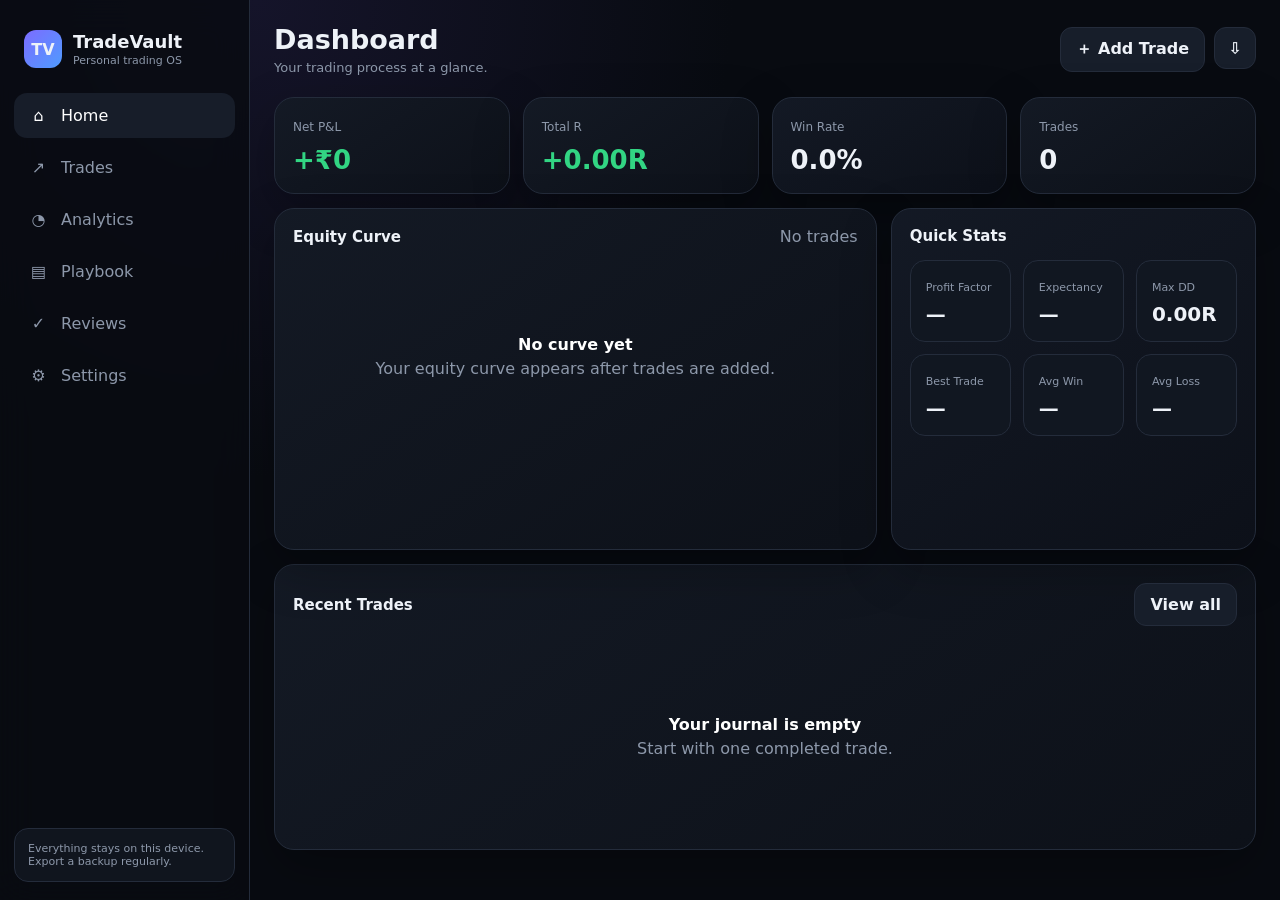
<file: TradingJournal.html>
<!doctype html>
<html lang="en">
<head>
<meta charset="utf-8">
<meta name="viewport" content="width=device-width,initial-scale=1,viewport-fit=cover">
<meta name="theme-color" content="#0b0e14">
<title>TradeVault V2</title>
<style>
:root{
 --bg:#080b11;--panel:#10151f;--panel2:#151b27;--line:#242c3b;--text:#eef2f8;--muted:#8d98aa;
 --accent:#7c6cff;--accent2:#4f9cff;--green:#32d583;--red:#ff5d73;--amber:#f5b942;
 --shadow:0 18px 50px rgba(0,0,0,.28);--r:20px;
}
*{box-sizing:border-box}html,body{margin:0;background:radial-gradient(circle at 20% 0%,#15142a 0,#080b11 35%);color:var(--text);font-family:Inter,system-ui,-apple-system,Segoe UI,sans-serif}
button,input,select,textarea{font:inherit}button{border:0;color:inherit;cursor:pointer}
.app{min-height:100vh}.shell{display:flex;min-height:100vh}.side{width:250px;padding:22px 14px;border-right:1px solid var(--line);background:rgba(9,12,18,.82);backdrop-filter:blur(18px);position:fixed;inset:0 auto 0 0;z-index:20}
.brand{display:flex;align-items:center;gap:11px;padding:8px 10px 25px}.logo{width:38px;height:38px;border-radius:12px;background:linear-gradient(135deg,var(--accent),var(--accent2));display:grid;place-items:center;font-weight:900}.brand b{font-size:18px}.brand small{display:block;color:var(--muted);font-size:11px;margin-top:2px}
.nav{display:grid;gap:7px}.nav button{background:transparent;text-align:left;padding:13px 14px;border-radius:13px;color:var(--muted);display:flex;gap:12px;align-items:center}.nav button.active,.nav button:hover{background:#171d29;color:#fff}.nav i{font-style:normal;width:21px;text-align:center}
.side-foot{position:absolute;bottom:18px;left:14px;right:14px;padding:13px;color:var(--muted);font-size:11px;background:#10151e;border:1px solid var(--line);border-radius:14px}
.main{margin-left:250px;width:calc(100% - 250px);padding:24px;max-width:1450px}.top{display:flex;align-items:center;justify-content:space-between;gap:15px;margin-bottom:22px}.title h1{margin:0;font-size:27px}.title p{margin:5px 0 0;color:var(--muted);font-size:13px}.actions{display:flex;gap:9px}.btn{padding:11px 15px;border-radius:12px;background:#171e2a;border:1px solid var(--line);font-weight:700}.btn.primary{background:linear-gradient(135deg,var(--accent),#596dff);border:0}.btn.danger{color:#ff91a0}.iconbtn{width:42px;height:42px;padding:0;display:grid;place-items:center}
.page{display:none}.page.active{display:block;animation:fade .18s ease}@keyframes fade{from{opacity:.4;transform:translateY(4px)}to{opacity:1;transform:none}}
.cards{display:grid;grid-template-columns:repeat(4,1fr);gap:13px}.card{background:linear-gradient(145deg,rgba(20,26,37,.96),rgba(13,17,25,.96));border:1px solid var(--line);border-radius:var(--r);padding:18px;box-shadow:var(--shadow)}.stat small{color:var(--muted);font-size:12px}.stat strong{display:block;font-size:26px;margin-top:10px}.green{color:var(--green)!important}.red{color:var(--red)!important}.muted{color:var(--muted)}
.grid2{display:grid;grid-template-columns:1.65fr 1fr;gap:14px;margin-top:14px}.section-head{display:flex;align-items:center;justify-content:space-between;margin-bottom:15px}.section-head h3{margin:0;font-size:15px}.chart{height:270px;position:relative}.chart svg{width:100%;height:100%}.empty{display:grid;place-items:center;min-height:190px;color:var(--muted);text-align:center}.empty b{color:#fff;display:block;margin-bottom:5px}
.trade-list{display:grid;gap:10px}.trade{padding:14px;border:1px solid var(--line);background:#111722;border-radius:16px;display:grid;grid-template-columns:1.2fr 1fr .8fr auto;align-items:center;gap:10px}.trade:hover{border-color:#3a465b}.trade .sym{font-weight:800}.trade .meta{font-size:11px;color:var(--muted);margin-top:4px}.pill{font-size:10px;padding:5px 8px;border-radius:999px;background:#1b2331;color:#aab5c8}.pill.long{color:var(--green)}.pill.short{color:var(--red)}.trade-actions{display:flex;gap:5px}.trade-actions button{background:#1a202c;border:1px solid var(--line);border-radius:9px;padding:8px;font-size:12px}
.toolbar{display:flex;gap:9px;margin-bottom:13px;flex-wrap:wrap}.input,.select,.textarea{width:100%;background:#0d121a;border:1px solid var(--line);border-radius:12px;color:#fff;padding:12px;outline:none}.input:focus,.select:focus,.textarea:focus{border-color:var(--accent)}.toolbar .input{max-width:300px}.toolbar .select{max-width:170px}
.table-wrap{overflow:auto;border:1px solid var(--line);border-radius:16px}.table{width:100%;border-collapse:collapse;min-width:760px}.table th,.table td{padding:13px;border-bottom:1px solid #202837;text-align:left;font-size:12px}.table th{color:var(--muted);font-weight:600}.table tr:last-child td{border:0}
.form{display:grid;gap:14px}.formgrid{display:grid;grid-template-columns:repeat(2,1fr);gap:12px}.field label{display:block;color:var(--muted);font-size:11px;margin:0 0 7px}.textarea{min-height:100px;resize:vertical}.modal{position:fixed;inset:0;background:rgba(0,0,0,.68);backdrop-filter:blur(9px);z-index:50;display:none;align-items:flex-end;justify-content:center}.modal.open{display:flex}.modalbox{width:min(720px,100%);max-height:92vh;overflow:auto;background:#101620;border:1px solid var(--line);border-radius:24px 24px 0 0;padding:20px;animation:up .2s ease}@keyframes up{from{transform:translateY(50px);opacity:0}to{transform:none;opacity:1}}
.modal-head{display:flex;justify-content:space-between;align-items:center;margin-bottom:17px}.modal-head h2{margin:0;font-size:19px}.x{background:#1b2230;width:36px;height:36px;border-radius:10px}.form-actions{display:flex;justify-content:flex-end;gap:9px;margin-top:4px}
.kpis{display:grid;grid-template-columns:repeat(3,1fr);gap:12px}.mini{padding:15px;border:1px solid var(--line);border-radius:15px;background:#111721}.mini span{color:var(--muted);font-size:11px}.mini b{display:block;font-size:20px;margin-top:7px}.review-grid{display:grid;grid-template-columns:1fr 1fr;gap:14px}.setup-card{display:flex;justify-content:space-between;gap:15px;align-items:center}.setup-card h4{margin:0 0 4px}.progress{height:7px;background:#202735;border-radius:99px;overflow:hidden;margin-top:9px}.progress i{display:block;height:100%;background:linear-gradient(90deg,var(--accent),var(--accent2));border-radius:99px}
.bottom{display:none}.fab{display:none}
.toast{position:fixed;right:20px;bottom:20px;background:#151c28;border:1px solid var(--line);box-shadow:var(--shadow);padding:13px 16px;border-radius:13px;z-index:100;transform:translateY(20px);opacity:0;pointer-events:none;transition:.2s}.toast.show{transform:none;opacity:1}

/* Custom app dropdowns — avoids Android native select sheets */
.select{appearance:none;-webkit-appearance:none;background:#0d121a}
.app-select{position:relative;width:100%}
.app-select-trigger{width:100%;min-height:46px;padding:12px 42px 12px 13px;border:1px solid var(--line);border-radius:12px;background:#0d121a;color:#fff;text-align:left;position:relative}
.app-select-trigger:after{content:'⌄';position:absolute;right:14px;top:50%;transform:translateY(-55%);color:#9aa5b7;font-size:18px}
.app-select.open .app-select-trigger{border-color:var(--accent);box-shadow:0 0 0 3px rgba(124,108,255,.12)}
.app-select-menu{display:none;position:absolute;z-index:90;left:0;right:0;top:calc(100% + 6px);padding:5px;background:#151c28;border:1px solid #303a4c;border-radius:14px;box-shadow:0 18px 45px #0009;max-height:230px;overflow:auto}
.app-select.open .app-select-menu{display:block;animation:drop .12s ease}
@keyframes drop{from{opacity:0;transform:translateY(-4px)}to{opacity:1;transform:none}}
.app-option{width:100%;padding:12px 13px;background:transparent;border-radius:10px;text-align:left;color:#dfe5ee;display:flex;justify-content:space-between;align-items:center}
.app-option:hover,.app-option.selected{background:#20293a;color:#fff}
.app-option.selected:after{content:'✓';color:#9c91ff;font-weight:800}
.hidden-select{display:none!important}
@media(max-width:900px){
 .modal{align-items:center;padding:10px}
 .modalbox{width:100%;max-height:calc(100vh - 20px);border-radius:24px;padding:18px;box-shadow:0 25px 80px #000b}
 .modalbox .form{padding-bottom:4px}
 .modalbox .form-actions{position:sticky;bottom:-18px;padding:13px 0 2px;background:linear-gradient(transparent,#101620 25%);z-index:2}
 .app-select-menu{max-height:210px}
}
@media(max-width:900px){.side{display:none}.main{margin:0;width:100%;padding:16px 14px 92px}.cards{grid-template-columns:repeat(2,1fr)}.grid2,.review-grid{grid-template-columns:1fr}.top{margin-bottom:17px}.title h1{font-size:22px}.actions .hide-m{display:none}.bottom{display:flex;position:fixed;bottom:0;left:0;right:0;height:67px;background:rgba(12,16,23,.94);backdrop-filter:blur(20px);border-top:1px solid var(--line);z-index:30;padding:6px 5px calc(6px + env(safe-area-inset-bottom));justify-content:space-around}.bottom button{background:transparent;color:var(--muted);font-size:10px;display:grid;place-items:center;gap:3px;min-width:58px}.bottom button.active{color:#fff}.bottom i{font-style:normal;font-size:19px}.fab{display:grid;place-items:center;position:fixed;right:18px;bottom:82px;width:55px;height:55px;border-radius:18px;background:linear-gradient(135deg,var(--accent),var(--accent2));font-size:26px;box-shadow:0 12px 30px #0008;z-index:25}.trade{grid-template-columns:1fr auto}.trade .trade-mid{display:none}.trade-actions{grid-column:1/-1}.chart{height:220px}.formgrid{grid-template-columns:1fr}.kpis{grid-template-columns:repeat(2,1fr)}}
@media(min-width:901px){.modal{align-items:center}.modalbox{border-radius:24px}}
</style>
</head>
<body>
<div class="app">
<div class="shell">
<aside class="side">
 <div class="brand"><div class="logo">TV</div><div><b>TradeVault</b><small>Personal trading OS</small></div></div>
 <nav class="nav" id="sideNav">
  <button data-page="home" class="active"><i>⌂</i>Home</button>
  <button data-page="trades"><i>↗</i>Trades</button>
  <button data-page="analytics"><i>◔</i>Analytics</button>
  <button data-page="playbook"><i>▤</i>Playbook</button>
  <button data-page="reviews"><i>✓</i>Reviews</button>
  <button data-page="settings"><i>⚙</i>Settings</button>
 </nav>
 <div class="side-foot">Everything stays on this device.<br>Export a backup regularly.</div>
</aside>

<main class="main">
<header class="top">
 <div class="title"><h1 id="pageTitle">Dashboard</h1><p id="pageSub">Your trading process at a glance.</p></div>
 <div class="actions"><button class="btn hide-m" onclick="openTrade()">＋ Add Trade</button><button class="btn iconbtn" onclick="exportData()">⇩</button></div>
</header>

<section class="page active" id="page-home">
 <div class="cards">
  <div class="card stat"><small>Net P&L</small><strong id="sPnl">₹0</strong></div>
  <div class="card stat"><small>Total R</small><strong id="sR">0.00R</strong></div>
  <div class="card stat"><small>Win Rate</small><strong id="sWin">0%</strong></div>
  <div class="card stat"><small>Trades</small><strong id="sTrades">0</strong></div>
 </div>
 <div class="grid2">
  <div class="card"><div class="section-head"><h3>Equity Curve</h3><span class="muted" id="equityRange">No trades</span></div><div class="chart" id="equityChart"></div></div>
  <div class="card"><div class="section-head"><h3>Quick Stats</h3></div><div class="kpis">
   <div class="mini"><span>Profit Factor</span><b id="pf">—</b></div><div class="mini"><span>Expectancy</span><b id="exp">—</b></div>
   <div class="mini"><span>Max DD</span><b id="dd">0R</b></div><div class="mini"><span>Best Trade</span><b id="best">—</b></div>
   <div class="mini"><span>Avg Win</span><b id="avgw">—</b></div><div class="mini"><span>Avg Loss</span><b id="avgl">—</b></div>
  </div></div>
 </div>
 <div class="card" style="margin-top:14px"><div class="section-head"><h3>Recent Trades</h3><button class="btn" onclick="go('trades')">View all</button></div><div id="recent"></div></div>
</section>

<section class="page" id="page-trades">
 <div class="toolbar"><input class="input" id="search" placeholder="Search symbol, setup, notes..." oninput="renderTrades()">
 <div class="app-select" data-select="filterDir"><input type="hidden" id="filterDir" value=""><button type="button" class="app-select-trigger">All directions</button><div class="app-select-menu"><button type="button" class="app-option selected" data-value="">All directions</button><button type="button" class="app-option" data-value="Long">Long</button><button type="button" class="app-option" data-value="Short">Short</button></div></div>
 <div class="app-select" data-select="filterResult"><input type="hidden" id="filterResult" value=""><button type="button" class="app-select-trigger">All results</button><div class="app-select-menu"><button type="button" class="app-option selected" data-value="">All results</button><button type="button" class="app-option" data-value="win">Wins</button><button type="button" class="app-option" data-value="loss">Losses</button><button type="button" class="app-option" data-value="be">Breakeven</button></div></div>
 <button class="btn primary" onclick="openTrade()">＋ Add Trade</button></div>
 <div class="card"><div id="tradesList"></div></div>
</section>

<section class="page" id="page-analytics">
 <div class="cards"><div class="card stat"><small>Profit Factor</small><strong id="aPF">—</strong></div><div class="card stat"><small>Expectancy / trade</small><strong id="aExp">—</strong></div><div class="card stat"><small>Max Drawdown</small><strong id="aDD">0R</strong></div><div class="card stat"><small>Rule Adherence</small><strong id="aRule">0%</strong></div></div>
 <div class="grid2">
  <div class="card"><div class="section-head"><h3>R-Multiple Curve</h3></div><div class="chart" id="rChart"></div></div>
  <div class="card"><div class="section-head"><h3>Direction</h3></div><div id="directionStats"></div></div>
 </div>
 <div class="card" style="margin-top:14px"><div class="section-head"><h3>Setup Performance</h3></div><div id="setupStats"></div></div>
</section>

<section class="page" id="page-playbook">
 <div class="section-head"><div><h3 style="margin:0">Your Playbook</h3><div class="muted" style="font-size:12px;margin-top:4px">Keep setups explicit and consistent.</div></div><button class="btn primary" onclick="openSetup()">＋ Add Setup</button></div>
 <div id="playbookList" class="trade-list"></div>
</section>

<section class="page" id="page-reviews">
 <div class="section-head"><div><h3 style="margin:0">Weekly Reviews</h3><div class="muted" style="font-size:12px;margin-top:4px">Review process, not just money.</div></div><button class="btn primary" onclick="openReview()">＋ Add Review</button></div>
 <div id="reviewsList" class="trade-list"></div>
</section>

<section class="page" id="page-settings">
 <div class="card"><div class="section-head"><h3>Settings & Backup</h3></div><div class="formgrid">
  <div class="field"><label>Trader name</label><input class="input" id="traderName" placeholder="Your name"></div>
  <div class="field"><label>Default market</label><input class="input" id="defaultMarket" placeholder="NIFTY / BANKNIFTY / Stocks"></div>
 </div><div style="display:flex;gap:9px;flex-wrap:wrap;margin-top:15px"><button class="btn primary" onclick="saveSettings()">Save Settings</button><button class="btn" onclick="exportData()">Export Backup</button><button class="btn" onclick="document.getElementById('importFile').click()">Import Backup</button><button class="btn danger" onclick="clearAll()">Clear All Data</button></div><input type="file" id="importFile" accept=".json" hidden onchange="importData(event)"></div>
 <div class="card" style="margin-top:14px"><h3 style="margin-top:0">Data</h3><p class="muted" style="font-size:12px;line-height:1.6">Trades, setups and reviews are stored locally in your browser. Nothing is sent to a server. Export JSON before clearing browser data or changing devices.</p></div>
</section>
</main>
</div>

<nav class="bottom" id="bottomNav"><button data-page="home" class="active"><i>⌂</i>Home</button><button data-page="trades"><i>↗</i>Trades</button><button data-page="analytics"><i>◔</i>Analytics</button><button data-page="playbook"><i>▤</i>Playbook</button><button data-page="settings"><i>⚙</i>More</button></nav>
<button class="fab" onclick="openTrade()">＋</button>
</div>

<div class="modal" id="modal"><div class="modalbox" id="modalbox"></div></div>
<div class="toast" id="toast"></div>

<script>
const KEY='tradevault_v2';
let db=JSON.parse(localStorage.getItem(KEY)||'null')||{trades:[],setups:[],reviews:[],settings:{name:'',market:''}};
function save(){localStorage.setItem(KEY,JSON.stringify(db));renderAll()}
const money=n=>new Intl.NumberFormat('en-IN',{maximumFractionDigits:2}).format(Number(n)||0);
const esc=s=>String(s??'').replace(/[&<>"']/g,m=>({'&':'&amp;','<':'&lt;','>':'&gt;','"':'&quot;',"'":'&#039;'}[m]));
function toast(msg){let t=document.getElementById('toast');t.textContent=msg;t.classList.add('show');clearTimeout(window.tt);window.tt=setTimeout(()=>t.classList.remove('show'),2200)}
function go(page){
 document.querySelectorAll('.page').forEach(x=>x.classList.toggle('active',x.id==='page-'+page));
 document.querySelectorAll('[data-page]').forEach(x=>x.classList.toggle('active',x.dataset.page===page));
 const meta={home:['Dashboard','Your trading process at a glance.'],trades:['Trades','Record, review and manage every trade.'],analytics:['Analytics','See what your data is actually saying.'],playbook:['Playbook','Your personal setup library.'],reviews:['Reviews','Weekly process reviews.'],settings:['Settings','Backup and device preferences.']};
 document.getElementById('pageTitle').textContent=meta[page][0];document.getElementById('pageSub').textContent=meta[page][1];
 window.scrollTo({top:0,behavior:'smooth'});renderAll();
}
document.querySelectorAll('[data-page]').forEach(b=>b.addEventListener('click',()=>go(b.dataset.page)));

function openModal(html){document.getElementById('modalbox').innerHTML=html;document.getElementById('modal').classList.add('open');initSelects(document.getElementById('modalbox'))}
function closeModal(){document.getElementById('modal').classList.remove('open')}
document.getElementById('modal').addEventListener('click',e=>{if(e.target.id==='modal')closeModal()});


function appSelect(id,value,options){
 const label=(options.find(o=>String(o[0])===String(value))||options[0]||['','Select'])[1];
 return `<div class="app-select" data-select="${id}">
   <input type="hidden" id="${id}" value="${esc(value)}">
   <button type="button" class="app-select-trigger">${esc(label)}</button>
   <div class="app-select-menu">${options.map(o=>`<button type="button" class="app-option ${String(o[0])===String(value)?'selected':''}" data-value="${esc(o[0])}">${esc(o[1])}</button>`).join('')}</div>
 </div>`;
}
function initSelects(root=document){
 root.querySelectorAll('.app-select').forEach(box=>{
   const trigger=box.querySelector('.app-select-trigger'), input=box.querySelector('input[type=hidden]');
   if(!trigger||!input||box.dataset.bound)return;
   box.dataset.bound='1';
   trigger.addEventListener('click',e=>{
     e.stopPropagation();
     document.querySelectorAll('.app-select.open').forEach(x=>{if(x!==box)x.classList.remove('open')});
     box.classList.toggle('open');
   });
   box.querySelectorAll('.app-option').forEach(opt=>opt.addEventListener('click',e=>{
     e.stopPropagation();
     input.value=opt.dataset.value;
     trigger.textContent=opt.textContent;
     box.querySelectorAll('.app-option').forEach(x=>x.classList.remove('selected'));
     opt.classList.add('selected');
     box.classList.remove('open');
     if(input.id==='filterDir'||input.id==='filterResult')renderTrades();
   }));
 });
}
document.addEventListener('click',()=>document.querySelectorAll('.app-select.open').forEach(x=>x.classList.remove('open')));
function openTrade(id=''){
 const t=db.trades.find(x=>x.id===id)||{id:'',date:new Date().toISOString().slice(0,10),symbol:'',direction:'Long',setup:'',entry:'',exit:'',sl:'',target:'',qty:'',pnl:'',r:'',rule:true,emotion:'',mistake:'',notes:''};
 openModal(`<div class="modal-head"><h2>${id?'Edit Trade':'New Trade'}</h2><button class="x" onclick="closeModal()">×</button></div>
 <form class="form" onsubmit="submitTrade(event,'${id}')">
 <div class="formgrid"><div class="field"><label>Date</label><input class="input" type="date" id="t_date" value="${esc(t.date)}" required></div><div class="field"><label>Symbol</label><input class="input" id="t_symbol" value="${esc(t.symbol)}" placeholder="NIFTY / RELIANCE" required></div>
 <div class="field"><label>Direction</label>${appSelect('t_direction',t.direction,[['Long','Long'],['Short','Short']])}</div><div class="field"><label>Setup</label><input class="input" id="t_setup" value="${esc(t.setup)}" placeholder="Your setup name"></div>
 <div class="field"><label>Entry</label><input class="input" type="number" step="any" id="t_entry" value="${esc(t.entry)}"></div><div class="field"><label>Exit</label><input class="input" type="number" step="any" id="t_exit" value="${esc(t.exit)}"></div>
 <div class="field"><label>Stop Loss</label><input class="input" type="number" step="any" id="t_sl" value="${esc(t.sl)}"></div><div class="field"><label>Target</label><input class="input" type="number" step="any" id="t_target" value="${esc(t.target)}"></div>
 <div class="field"><label>Quantity</label><input class="input" type="number" step="any" id="t_qty" value="${esc(t.qty)}"></div><div class="field"><label>Net P&L ₹</label><input class="input" type="number" step="any" id="t_pnl" value="${esc(t.pnl)}" placeholder="After charges"></div>
 <div class="field"><label>Result R</label><input class="input" type="number" step="any" id="t_r" value="${esc(t.r)}" placeholder="e.g. 1.5 or -1"></div><div class="field"><label>Emotion before trade</label><input class="input" id="t_emotion" value="${esc(t.emotion)}" placeholder="Calm / FOMO / revenge..."></div></div>
 <div class="field"><label>Rule adherence</label>${appSelect('t_rule',String(!!t.rule),[['true','Followed rules'],['false','Rule violation']])}</div>
 <div class="field"><label>Mistake / violation</label><input class="input" id="t_mistake" value="${esc(t.mistake)}" placeholder="Optional"></div>
 <div class="field"><label>Notes / reason for entry & exit</label><textarea class="textarea" id="t_notes" placeholder="What happened?">${esc(t.notes)}</textarea></div>
 <div class="form-actions"><button type="button" class="btn" onclick="closeModal()">Cancel</button><button class="btn primary">${id?'Save Changes':'Save Trade'}</button></div></form>`)
}
function submitTrade(e,id){e.preventDefault();const old=db.trades.find(x=>x.id===id);const t={id:id||crypto.randomUUID(),date:t_date.value,symbol:t_symbol.value.trim().toUpperCase(),direction:t_direction.value,setup:t_setup.value.trim()||'Unspecified',entry:+t_entry.value||0,exit:+t_exit.value||0,sl:+t_sl.value||0,target:+t_target.value||0,qty:+t_qty.value||0,pnl:+t_pnl.value||0,r:+t_r.value||0,rule:t_rule.value==='true',emotion:t_emotion.value.trim(),mistake:t_mistake.value.trim(),notes:t_notes.value.trim(),created:old?.created||Date.now()};if(old)Object.assign(old,t);else db.trades.unshift(t);save();closeModal();toast(old?'Trade updated':'Trade added')}

function deleteTrade(id){if(!confirm('Delete this trade permanently?'))return;db.trades=db.trades.filter(x=>x.id!==id);save();toast('Trade deleted')}
function renderTrades(){
 const q=(document.getElementById('search')?.value||'').toLowerCase(),d=document.getElementById('filterDir')?.value||'',r=document.getElementById('filterResult')?.value||'';
 let a=db.trades.filter(t=>(!q||[t.symbol,t.setup,t.notes,t.mistake].join(' ').toLowerCase().includes(q))&&(!d||t.direction===d)&&(!r||(r==='win'?t.r>0:r==='loss'?t.r<0:t.r===0)));
 const el=document.getElementById('tradesList');if(!a.length){el.innerHTML=`<div class="empty"><div><b>No trades found</b><span>Add your first trade to start building real data.</span></div></div>`;return}
 el.innerHTML=`<div class="trade-list">${a.map(t=>tradeCard(t)).join('')}</div>`;
}
function tradeCard(t){return `<div class="trade"><div><div class="sym">${esc(t.symbol)} <span class="pill ${t.direction.toLowerCase()}">${t.direction}</span></div><div class="meta">${esc(t.date)} · ${esc(t.setup)}</div></div><div class="trade-mid"><div>${t.pnl>=0?'+':''}₹${money(t.pnl)}</div><div class="meta">${t.r>=0?'+':''}${Number(t.r).toFixed(2)}R · ${t.rule?'Rules ✓':'Violation'}</div></div><div class="${t.r>0?'green':t.r<0?'red':''}" style="font-weight:800">${t.r>0?'+':''}${Number(t.r).toFixed(2)}R</div><div class="trade-actions"><button onclick="openTrade('${t.id}')">Edit</button><button onclick="deleteTrade('${t.id}')">Delete</button></div></div>`}

function stats(){
 const a=db.trades, wins=a.filter(t=>t.r>0),loss=a.filter(t=>t.r<0),sum=a.reduce((s,t)=>s+t.r,0),pnl=a.reduce((s,t)=>s+t.pnl,0);
 let peak=0,eq=0,dd=0; a.slice().reverse().forEach(t=>{eq+=t.r;peak=Math.max(peak,eq);dd=Math.min(dd,eq-peak)});
 const pf=loss.length?wins.reduce((s,t)=>s+t.r,0)/Math.abs(loss.reduce((s,t)=>s+t.r,0)):wins.length?'∞':0;
 return {a,wins,loss,sum,pnl,wr:a.length?wins.length/a.length*100:0,pf,exp:a.length?sum/a.length:0,dd,best:a.length?Math.max(...a.map(t=>t.r)):0,avgw:wins.length?wins.reduce((s,t)=>s+t.r,0)/wins.length:0,avgl:loss.length?loss.reduce((s,t)=>s+t.r,0)/loss.length:0,rule:a.length?a.filter(t=>t.rule).length/a.length*100:0};
}
function curveSVG(vals){
 if(!vals.length)return `<div class="empty"><div><b>No curve yet</b><span>Your equity curve appears after trades are added.</span></div></div>`;
 let min=Math.min(0,...vals),max=Math.max(0,...vals),range=max-min||1,w=760,h=250,p=20;
 let pts=vals.map((v,i)=>`${p+i*((w-p*2)/Math.max(1,vals.length-1))},${h-p-((v-min)/range)*(h-p*2)}`).join(' ');
 return `<svg viewBox="0 0 ${w} ${h}" preserveAspectRatio="none"><defs><linearGradient id="g" x1="0" x2="1"><stop offset="0" stop-color="#7c6cff"/><stop offset="1" stop-color="#4f9cff"/></linearGradient></defs><polyline points="${pts}" fill="none" stroke="url(#g)" stroke-width="4" stroke-linecap="round" stroke-linejoin="round"/><line x1="20" y1="${h-p-(0-min)/range*(h-p*2)}" x2="${w-20}" y2="${h-p-(0-min)/range*(h-p*2)}" stroke="#293244" stroke-dasharray="5 7"/></svg>`;
}
function renderHome(){
 const s=stats();sPnl.textContent=(s.pnl>=0?'+':'-')+'₹'+money(Math.abs(s.pnl));sPnl.className=' '+(s.pnl>=0?'green':'red');sR.textContent=(s.sum>=0?'+':'')+s.sum.toFixed(2)+'R';sR.className=s.sum>=0?'green':'red';sWin.textContent=s.wr.toFixed(1)+'%';sTrades.textContent=s.a.length;
 pf.textContent=s.pf===0?'—':s.pf==='∞'?'∞':s.pf.toFixed(2);exp.textContent=s.a.length?(s.exp>=0?'+':'')+s.exp.toFixed(2)+'R':'—';dd.textContent=s.dd.toFixed(2)+'R';best.textContent=s.a.length?((s.best>=0?'+':'')+s.best.toFixed(2)+'R'):'—';avgw.textContent=s.wins.length?'+'+s.avgw.toFixed(2)+'R':'—';avgl.textContent=s.loss.length?s.avgl.toFixed(2)+'R':'—';
 let eq=0,vals=[];s.a.slice().reverse().forEach(t=>{eq+=t.r;vals.push(eq)});equityChart.innerHTML=curveSVG(vals);equityRange.textContent=s.a.length?`${s.a.length} trades`:'No trades';
 recent.innerHTML=s.a.length?`<div class="trade-list">${s.a.slice(0,5).map(tradeCard).join('')}</div>`:`<div class="empty"><div><b>Your journal is empty</b><span>Start with one completed trade.</span></div></div>`;
}
function renderAnalytics(){
 const s=stats();aPF.textContent=s.pf===0?'—':s.pf==='∞'?'∞':s.pf.toFixed(2);aExp.textContent=s.a.length?(s.exp>=0?'+':'')+s.exp.toFixed(2)+'R':'—';aDD.textContent=s.dd.toFixed(2)+'R';aRule.textContent=s.rule.toFixed(0)+'%';
 let eq=0,vals=[];s.a.slice().reverse().forEach(t=>{eq+=t.r;vals.push(eq)});rChart.innerHTML=curveSVG(vals);
 let dirs=['Long','Short'];directionStats.innerHTML=dirs.map(d=>{let a=s.a.filter(t=>t.direction===d),w=a.filter(t=>t.r>0);return `<div class="setup-card" style="padding:12px 0;border-bottom:1px solid var(--line)"><div><b>${d}</b><div class="muted" style="font-size:11px">${a.length} trades · ${a.length?(w.length/a.length*100).toFixed(0):0}% win</div></div><strong class="${a.reduce((x,t)=>x+t.r,0)>=0?'green':'red'}">${a.reduce((x,t)=>x+t.r,0).toFixed(2)}R</strong></div>`}).join('');
 let names=[...new Set(s.a.map(t=>t.setup||'Unspecified'))];setupStats.innerHTML=names.length?names.map(n=>{let a=s.a.filter(t=>(t.setup||'Unspecified')===n),w=a.filter(t=>t.r>0),rr=a.reduce((x,t)=>x+t.r,0);return `<div class="setup-card" style="padding:14px 0;border-bottom:1px solid var(--line)"><div style="flex:1"><h4>${esc(n)}</h4><div class="muted" style="font-size:11px">${a.length} trades · ${(w.length/a.length*100).toFixed(0)}% win</div><div class="progress"><i style="width:${Math.min(100,w.length/a.length*100)}%"></i></div></div><strong class="${rr>=0?'green':'red'}">${rr>=0?'+':''}${rr.toFixed(2)}R</strong></div>`}).join(''):`<div class="empty">No setup data yet.</div>`;
}
function openSetup(id=''){let s=db.setups.find(x=>x.id===id)||{id:'',name:'',market:'',timeframe:'',session:'',entry:'',invalid:'',exit:'',avoid:'',notes:''};openModal(`<div class="modal-head"><h2>${id?'Edit Setup':'New Playbook Setup'}</h2><button class="x" onclick="closeModal()">×</button></div><form class="form" onsubmit="submitSetup(event,'${id}')"><div class="formgrid"><div class="field"><label>Setup name</label><input class="input" id="p_name" value="${esc(s.name)}" required></div><div class="field"><label>Market</label><input class="input" id="p_market" value="${esc(s.market)}"></div><div class="field"><label>Timeframe</label><input class="input" id="p_tf" value="${esc(s.timeframe)}"></div><div class="field"><label>Session</label><input class="input" id="p_session" value="${esc(s.session)}"></div></div><div class="field"><label>Entry rules</label><textarea class="textarea" id="p_entry">${esc(s.entry)}</textarea></div><div class="field"><label>Invalidation / SL logic</label><textarea class="textarea" id="p_invalid">${esc(s.invalid)}</textarea></div><div class="field"><label>Exit / management</label><textarea class="textarea" id="p_exit">${esc(s.exit)}</textarea></div><div class="field"><label>No-trade conditions</label><textarea class="textarea" id="p_avoid">${esc(s.avoid)}</textarea></div><div class="field"><label>Notes</label><textarea class="textarea" id="p_notes">${esc(s.notes)}</textarea></div><div class="form-actions"><button type="button" class="btn" onclick="closeModal()">Cancel</button><button class="btn primary">Save Setup</button></div></form>`)}
function submitSetup(e,id){e.preventDefault();let old=db.setups.find(x=>x.id===id),s={id:id||crypto.randomUUID(),name:p_name.value.trim(),market:p_market.value.trim(),timeframe:p_tf.value.trim(),session:p_session.value.trim(),entry:p_entry.value.trim(),invalid:p_invalid.value.trim(),exit:p_exit.value.trim(),avoid:p_avoid.value.trim(),notes:p_notes.value.trim()};old?Object.assign(old,s):db.setups.unshift(s);save();closeModal();toast('Playbook saved')}
function deleteSetup(id){if(confirm('Delete this setup?')){db.setups=db.setups.filter(x=>x.id!==id);save();toast('Setup deleted')}}
function renderPlaybook(){playbookList.innerHTML=db.setups.length?db.setups.map(s=>`<div class="card"><div class="setup-card"><div><h4 style="margin:0">${esc(s.name)}</h4><div class="muted" style="font-size:11px">${esc([s.market,s.timeframe,s.session].filter(Boolean).join(' · '))}</div></div><div class="trade-actions"><button onclick="openSetup('${s.id}')">Edit</button><button onclick="deleteSetup('${s.id}')">Delete</button></div></div><div style="margin-top:14px;font-size:12px;line-height:1.65"><b>Entry:</b> ${esc(s.entry||'—')}<br><b>Invalidation:</b> ${esc(s.invalid||'—')}<br><b>Exit:</b> ${esc(s.exit||'—')}<br><b>Avoid:</b> ${esc(s.avoid||'—')}</div></div>`).join(''):`<div class="card empty"><div><b>No setups yet</b><span>Create your first personal setup.</span></div></div>`}
function openReview(id=''){let r=db.reviews.find(x=>x.id===id)||{id:'',week:'',pnl:'',rr:'',worked:'',failed:'',mistake:'',change:''};openModal(`<div class="modal-head"><h2>${id?'Edit Review':'Weekly Review'}</h2><button class="x" onclick="closeModal()">×</button></div><form class="form" onsubmit="submitReview(event,'${id}')"><div class="formgrid"><div class="field"><label>Week ending</label><input class="input" type="date" id="r_week" value="${esc(r.week)}" required></div><div class="field"><label>Week P&L ₹</label><input class="input" type="number" step="any" id="r_pnl" value="${esc(r.pnl)}"></div><div class="field"><label>Week R</label><input class="input" type="number" step="any" id="r_rr" value="${esc(r.rr)}"></div></div><div class="field"><label>What worked?</label><textarea class="textarea" id="r_worked">${esc(r.worked)}</textarea></div><div class="field"><label>What failed?</label><textarea class="textarea" id="r_failed">${esc(r.failed)}</textarea></div><div class="field"><label>Most common mistake</label><textarea class="textarea" id="r_mistake">${esc(r.mistake)}</textarea></div><div class="field"><label>Next process change</label><textarea class="textarea" id="r_change">${esc(r.change)}</textarea></div><div class="form-actions"><button type="button" class="btn" onclick="closeModal()">Cancel</button><button class="btn primary">Save Review</button></div></form>`)}
function submitReview(e,id){e.preventDefault();let old=db.reviews.find(x=>x.id===id),r={id:id||crypto.randomUUID(),week:r_week.value,pnl:+r_pnl.value||0,rr:+r_rr.value||0,worked:r_worked.value.trim(),failed:r_failed.value.trim(),mistake:r_mistake.value.trim(),change:r_change.value.trim()};old?Object.assign(old,r):db.reviews.unshift(r);save();closeModal();toast('Review saved')}
function deleteReview(id){if(confirm('Delete review?')){db.reviews=db.reviews.filter(x=>x.id!==id);save();toast('Review deleted')}}
function renderReviews(){reviewsList.innerHTML=db.reviews.length?db.reviews.map(r=>`<div class="card"><div class="setup-card"><div><b>Week ending ${esc(r.week)}</b><div class="muted" style="font-size:11px;margin-top:4px">${r.rr>=0?'+':''}${r.rr.toFixed(2)}R · ${r.pnl>=0?'+':''}₹${money(r.pnl)}</div></div><div class="trade-actions"><button onclick="openReview('${r.id}')">Edit</button><button onclick="deleteReview('${r.id}')">Delete</button></div></div><div style="margin-top:14px;font-size:12px;line-height:1.7"><b>Worked:</b> ${esc(r.worked||'—')}<br><b>Failed:</b> ${esc(r.failed||'—')}<br><b>Mistake:</b> ${esc(r.mistake||'—')}<br><b>Next change:</b> ${esc(r.change||'—')}</div></div>`).join(''):`<div class="card empty"><div><b>No weekly reviews</b><span>Review your process once you have enough data.</span></div></div>`}
function saveSettings(){db.settings.name=traderName.value.trim();db.settings.market=defaultMarket.value.trim();save();toast('Settings saved')}
function exportData(){let blob=new Blob([JSON.stringify(db,null,2)],{type:'application/json'}),a=document.createElement('a');a.href=URL.createObjectURL(blob);a.download='tradevault-backup-'+new Date().toISOString().slice(0,10)+'.json';a.click();URL.revokeObjectURL(a.href);toast('Backup exported')}
function importData(e){let f=e.target.files[0];if(!f)return;let rd=new FileReader();rd.onload=()=>{try{let x=JSON.parse(rd.result);if(!x.trades||!x.setups||!x.reviews)throw Error();db=x;save();toast('Backup imported')}catch{toast('Invalid backup file')}};rd.readAsText(f);e.target.value=''}
function clearAll(){if(confirm('This will delete all trades, setups and reviews. Export first if needed.')){db={trades:[],setups:[],reviews:[],settings:{name:'',market:''}};save();toast('All data cleared')}}
function renderAll(){initSelects(document);renderHome();renderTrades();renderAnalytics();renderPlaybook();renderReviews();if(document.getElementById('traderName')){traderName.value=db.settings.name||'';defaultMarket.value=db.settings.market||''}}
renderAll();
</script>
</body>
</html>
</file>
